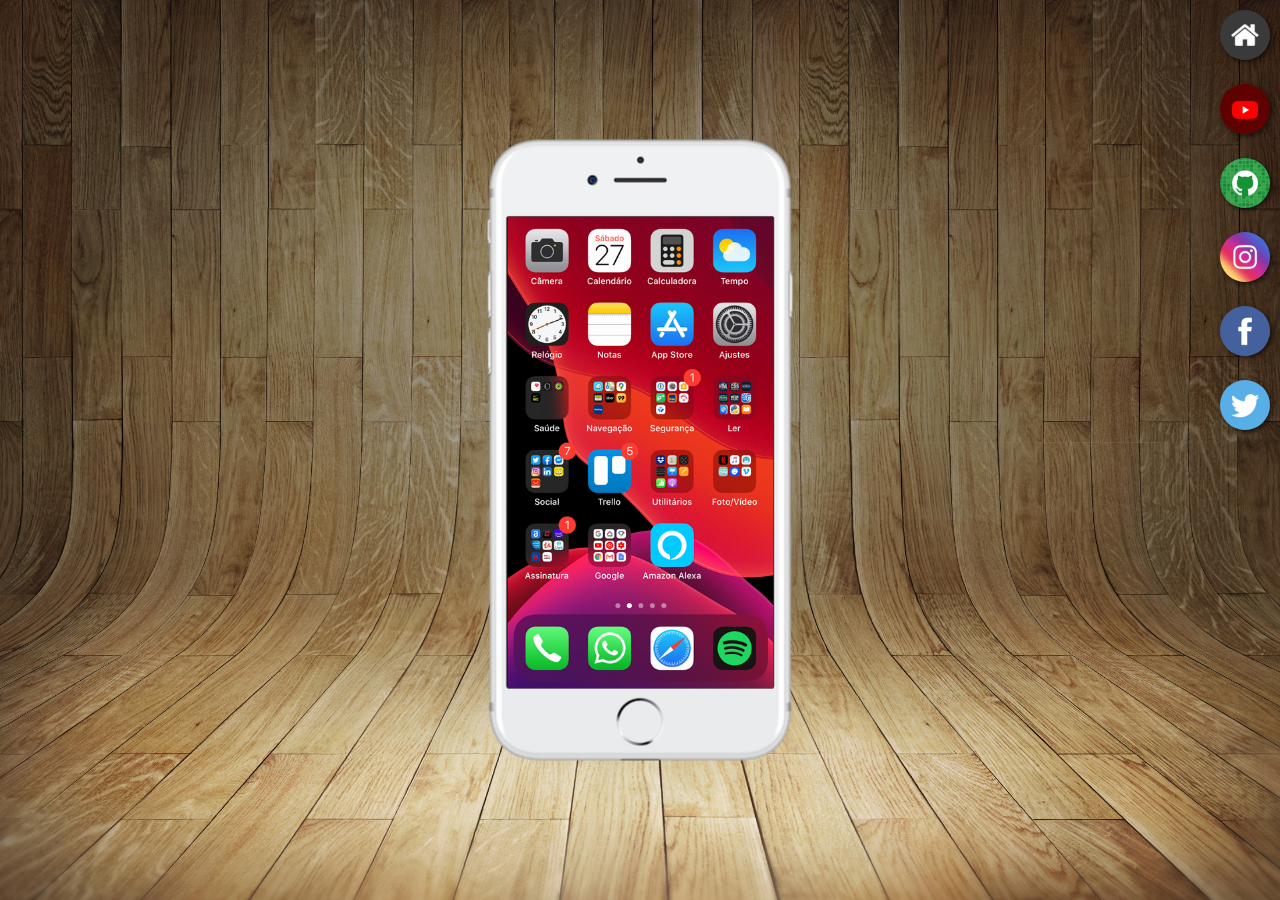
<file: index.html>
<!DOCTYPE html>
<html lang="pt-br">

<head>
    <meta charset="UTF-8">
    <meta http-equiv="X-UA-Compatible" content="IE=edge">
    <meta name="viewport" content="width=device-width, initial-scale=1.0">
    <link rel="shortcut icon" href="pacote-d013/favicon.ico" type="image/x-icon">
    <title>Projeto Redes-Sociais</title>
    <link rel="stylesheet" href="estilos/style.css">
</head>

<body>
    <main>
        <section id="telefone">
            <iframe src="home.html" name="tela" id="tela" frameborder="0"></iframe>
        </section>

        <section id="redes-sociais">
            <a href="#" target="tela"><img src="pacote-d013/imagens/logo-home.jpg" alt=""></a> <br>
            <a href="#" target="tela"><img src="pacote-d013/imagens/logo-youtube.jpg" alt=""></a> <br>  
            <a href="#" target="tela"><img src="pacote-d013/imagens/logo-github.jpg" alt=""></a> <br>
            <a href="#" target="tela"><img src="pacote-d013/imagens/logo-instagram.jpg" alt=""></a> <br>
            <a href="#" target="tela"><img src="pacote-d013/imagens/logo-facebook.jpg" alt=""></a> <br>
            <a href="#" target="tela"><img src="pacote-d013/imagens/logo-twitter.jpg" alt=""></a>
        </section>
    </main>
</body>

</html>
</file>
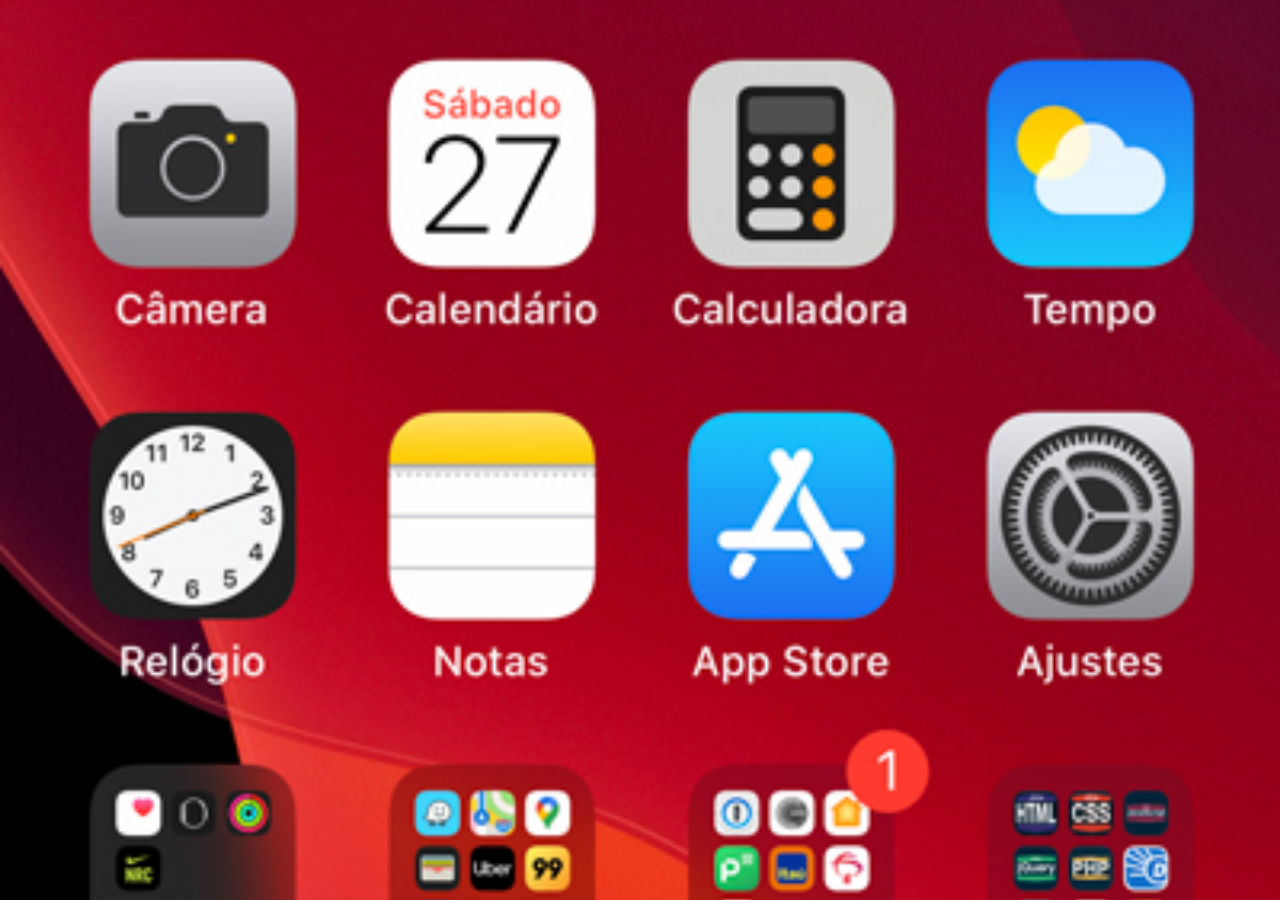
<file: home.html>
<!DOCTYPE html>
<html lang="pt-br">
<head>
    <meta charset="UTF-8">
    <meta http-equiv="X-UA-Compatible" content="IE=edge">
    <meta name="viewport" content="width=device-width, initial-scale=1.0">
    <title>Home</title>

</head>
<style>
    * {
        margin: 0;
        padding: 0;
    }
    body {
        width: 100vw;
        height: 100vh;
        background: black url(pacote-d013/imagens/tela-home.jpg) no-repeat top center;
        background-size: cover;
    }
</style>
<body>
    
</body>
</html>
</file>
<file: estilos/style.css>
@charset "UTF-8";

*{
    margin: 0;
    padding: 0;
    font-family: Arial, Helvetica, sans-serif;
}


html, body{
    height: 100vh;
    width: 100vw;
    background-color: black;
}

body{
    background: url(../pacote-d013/imagens/fundo-madeira.jpg) no-repeat top center;
    background-size: cover;
    background-attachment: fixed;
}

main{
    height: 100vh;
    position: relative;
}

#telefone{
    position: absolute;
    top: 50%;
    left: 50%;
    transform: translate(-50%, -50%);

    height: 627px;
    width: 311px;
    background: url(../pacote-d013/imagens/frame-iphone.png) no-repeat;
}

#tela{
    position: relative;
    top: 80px;
    left: 23px;
    width: 266px;
    height: 472px;
}

section#redes-sociais{
    text-align: right;
}

section#redes-sociais img {
    width: 50px;
     margin: 10px;
     border-radius: 50%;
     box-shadow: 2px 2px 5px rgba(0, 0, 0, 0.637);
     box-sizing: border-box;
}

section#redes-sociais img:hover{
    border: 2px solid rgba(255, 255, 255, 0.575);
    transform: translate(-3px, -3px);
    box-shadow: 5px 5px 10px rgba(0, 0, 0, 0.562);
    transition: 0.5s;
}
</file>
